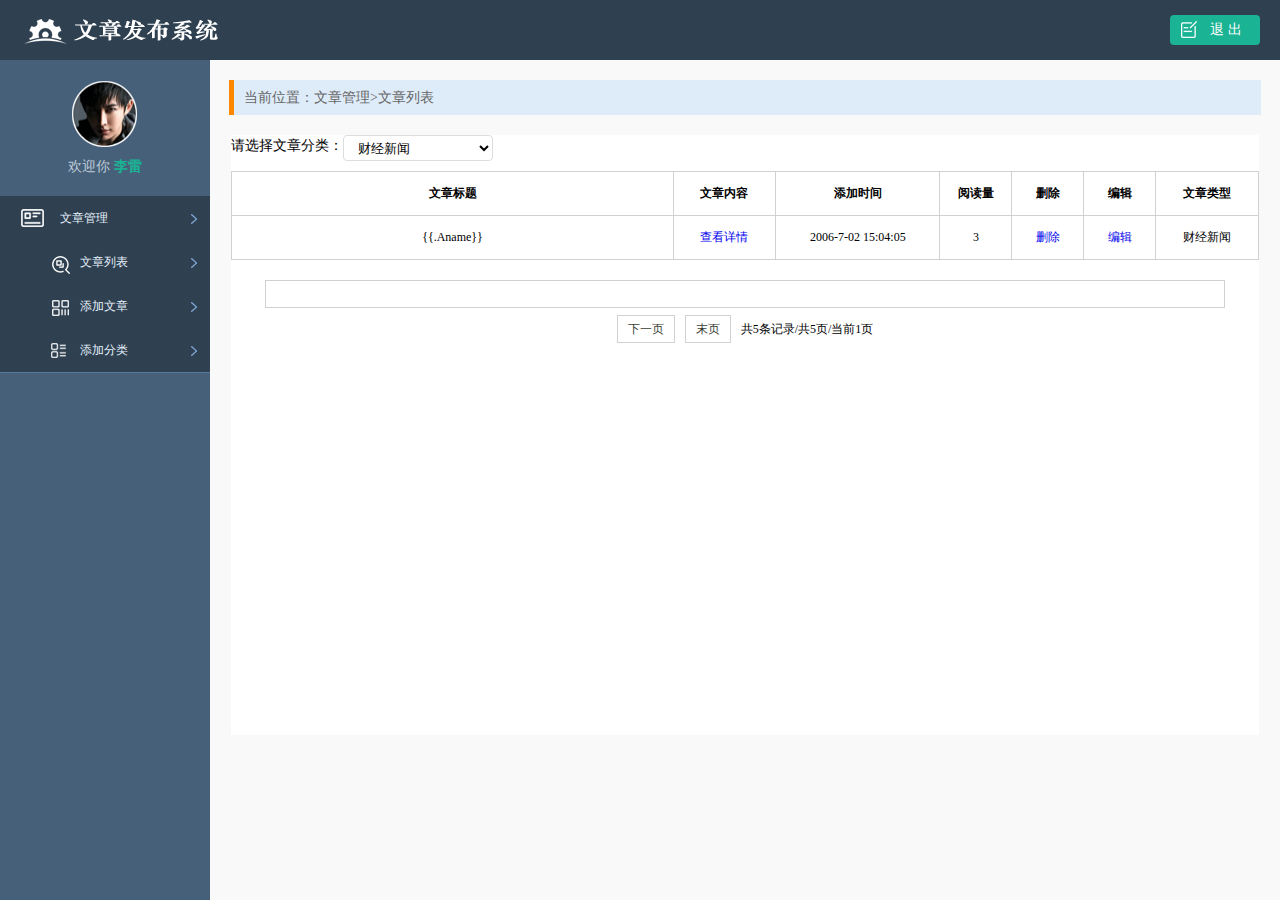
<file: static/index.html>
<!DOCTYPE html>
<html lang="en">
<head>
    <meta charset="UTF-8">
    <title>后台管理页面</title>
    <link rel="stylesheet" type="text/css" href="/static/css/reset.css">
    <link rel="stylesheet" type="text/css" href="/static/css/main.css">
    <script type="text/javascript" src="/static/js/jquery-1.12.4.min.js"></script>

</head>
<body>

    <div class="header">
        <a href="#" class="logo fl"><img src="/static/img/logo.png" alt="logo"></a>
        <a href="#" class="logout fr">退 出</a>
    </div>
    
    <div class="side_bar">
        <div class="user_info">
            <img src="/static/img/person.png" alt="张大山">
            <p>欢迎你 <em>李雷</em></p>
        </div>

        <div class="menu_con">
            <div class="first_menu active"><a href="javascript:;" class="icon02">文章管理</a></div>
            <ul class="sub_menu show">
                <li><a href="#" class="icon031">文章列表</a></li>
                <li><a href="#" class="icon032">添加文章</a></li>
                <li><a href="#" class="icon034">添加分类</a></li>
            </ul>
        </div>
    </div>

    <div class="main_body" id="main_body">
        <div class="breadcrub">
            当前位置：文章管理>文章列表
        </div>
        <div class="pannel">
            <span class="sel_label">请选择文章分类：</span>
            <select name="select" id="select" class="sel_opt">
                        <option selected="true">财经新闻</option>
                <option>体育新闻</option>
                <option>科技新闻</option>
            </select>

            <table class="common_table">
                <tr>
                    <th width="43%">文章标题</th>
                    <th width="10%">文章内容</th>
                    <th width="16%">添加时间</th>
                    <th width="7%">阅读量</th>
                    <th width="7%">删除</th>
                    <th width="7%">编辑</th>
                    <th width="10%">文章类型</th>
                </tr>
                

                <tr>
                    <td>{{.Aname}}</td>
                    <td><a href="#">查看详情</a></td>
                    <td> 2006-7-02 15:04:05</td>
                    <td>3</td>
                    <td><a href="#" class="dels">删除</a></td>
                    <td><a href="#">编辑</a></td>
                    <td>财经新闻</td>
                </tr>
            </table>

            <ul class="pagenation">
                <a href="javascript:;">上一页 </a> </li>
                <li> <a href="javascript:;">下一页</a></li>
        <li><a href="#">末页</a></li>
        <li>共5条记录/共5页/当前1页</li>
            </ul>
        </div>
    </div>
</body>
</html>
</file>
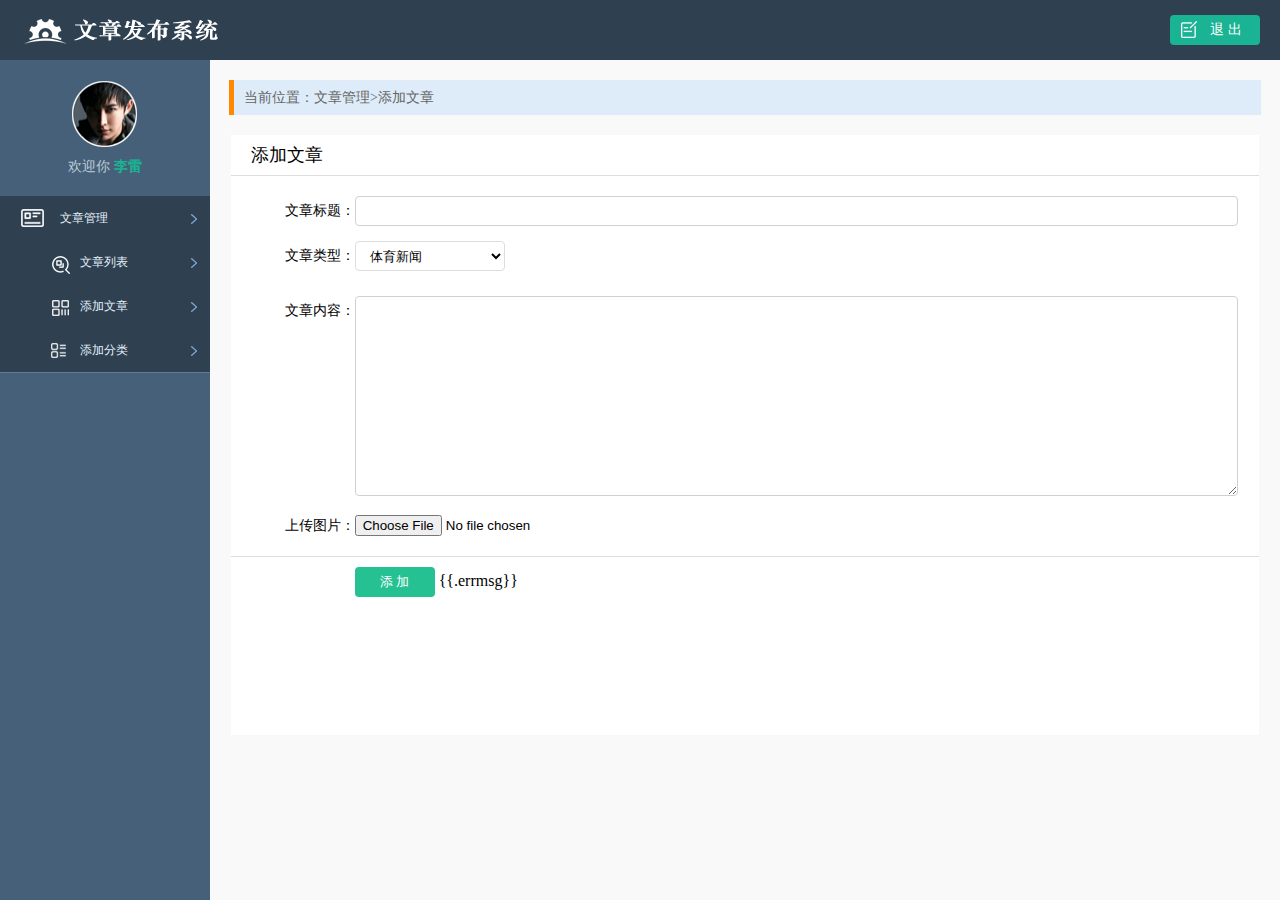
<file: static/add.html>
<!DOCTYPE html>
<html lang="en">
<head>
    <meta charset="UTF-8">
    <title>添加文章内容</title>
    <link rel="stylesheet" type="text/css" href="/static/css/reset.css">
    <link rel="stylesheet" type="text/css" href="/static/css/main.css">
</head>
<body>
   <div class="header">
        <a href="#" class="logo fl"><img src="/static/img/logo.png" alt="logo"></a>
        <a href="#" class="logout fr">退 出</a>
    </div>
    
    <div class="side_bar">
        <div class="user_info">
            <img src="/static/img/person.png" alt="张大山">
            <p>欢迎你 <em>李雷</em></p>
        </div>

        <div class="menu_con">
            <div class="first_menu active"><a href="javascript:;" class="icon02">文章管理</a></div>
            <ul class="sub_menu show">
                <li><a href="#" class="icon031">文章列表</a></li>
                <li><a href="#" class="icon032">添加文章</a></li>
                <li><a href="#" class="icon034">添加分类</a></li>
            </ul>
        </div>
    </div>

    <div class="main_body" id="main_body">
        <div class="breadcrub">
            当前位置：文章管理>添加文章
        </div>
        <div class="pannel">
            <form>
            <h3 class="review_title">添加文章</h3>
            <div class="form_group">
                <label>文章标题：</label>
                <input type="text" class="input_txt2" name="articleName" >
            </div>
            <div class="form_group">
                <label>文章类型：</label>
                <select class="sel_opt" name="select">
                    <option>体育新闻</option>
                    <option>财经新闻</option>
                    <option>科技新闻</option>
                </select>
            </div>
            <div class="form_group">
                <label>文章内容：</label>
                <textarea class="input_multxt" name="content"></textarea>
            </div>
            <div class="form_group">
                <label>上传图片：</label>
                <input type="file" class="input_file"  name="uploadname">
            </div>
            <div class="form_group indent_group line_top">
                <input type="submit" value="添 加" class="confirm">
                <span>{{.errmsg}}</span>
            </div>
        </form>            
        </div>    
</div>

</body>
</html>
</file>
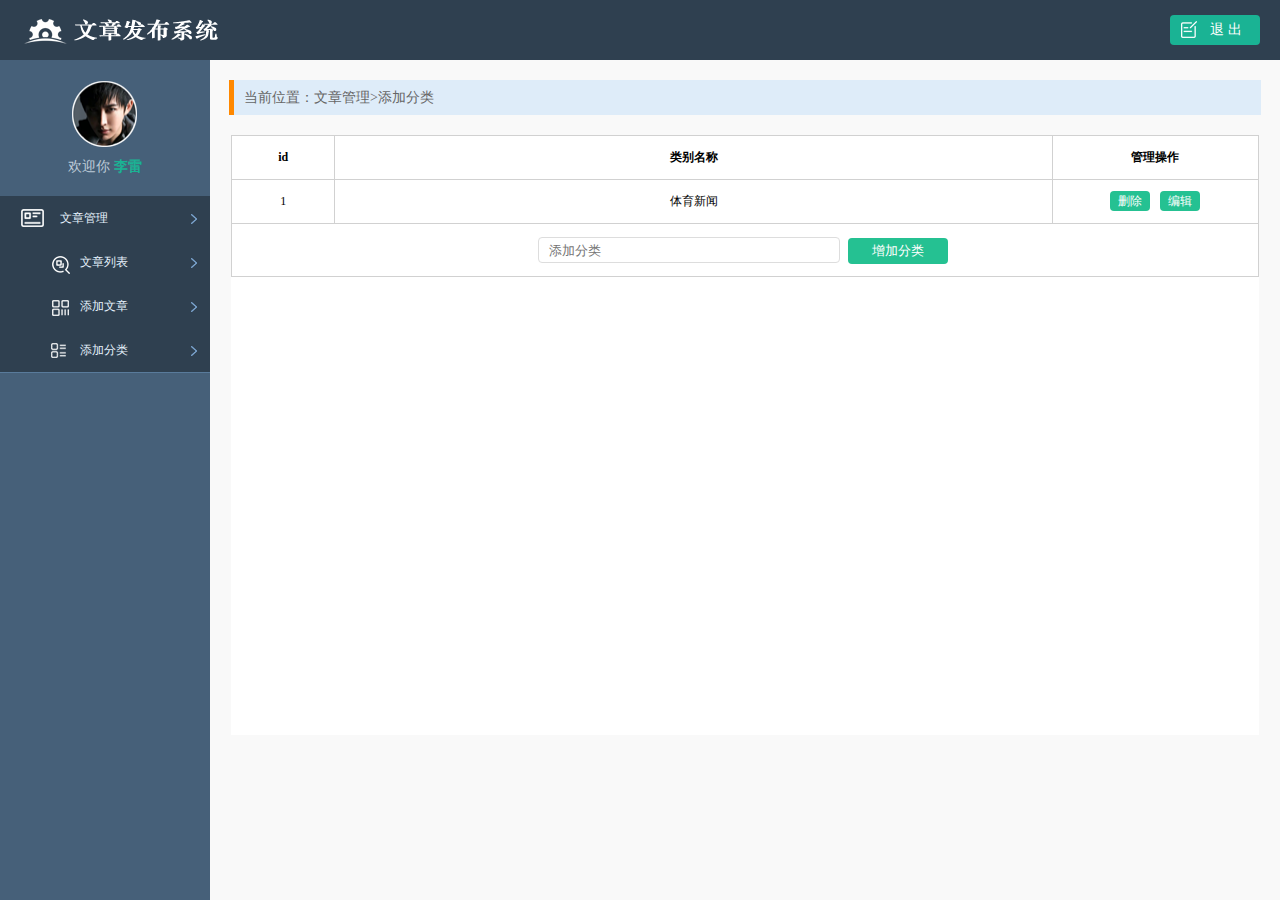
<file: static/addType.html>
<!DOCTYPE html>
<html lang="en">
<head>
    <meta charset="UTF-8">
    <title>编辑文章类型</title>
    <link rel="stylesheet" type="text/css" href="/static/css/reset.css">
    <link rel="stylesheet" type="text/css" href="/static/css/main.css">
</head>
<body>

    <div class="header">
        <a href="#" class="logo fl"><img src="/static/img/logo.png" alt="logo"></a>
        <a href="#" class="logout fr">退 出</a>
    </div>
    
    <div class="side_bar">
        <div class="user_info">
            <img src="/static/img/person.png" alt="张大山">
            <p>欢迎你 <em>李雷</em></p>
        </div>

        <div class="menu_con">
            <div class="first_menu active"><a href="javascript:;" class="icon02">文章管理</a></div>
            <ul class="sub_menu show">
                <li><a href="#" class="icon031">文章列表</a></li>
                <li><a href="#" class="icon032">添加文章</a></li>
                <li><a href="#" class="icon034">添加分类</a></li>
            </ul>
        </div>
    </div>

        <div class="main_body" id="main_body">
        <div class="breadcrub">
            当前位置：文章管理>添加分类
        </div>
        <div class="pannel">
            <table class="common_table">
                <tr>
                    <th width="10%">id</th>
                    <th width="70%">类别名称</th>
                    <th width="20%">管理操作</th>
                </tr>

                <tr>
                    <td>1</td>
                    <td>体育新闻</td>
                    <td><a href="javascript:;" class="edit">删除</a><a href="javascript:;" class="edit">编辑</a></td>
                </tr>


                <tr>
                    <td colspan="3">
                    <form >
                        <input type="text" class="type_txt" placeholder="添加分类" name="typeName">
                        <input type="submit" class="addtype" value="增加分类">
                    </form>
                    </td>
                </tr>
            </table>        
        </div>
    </div>



</body>
</html>
</file>
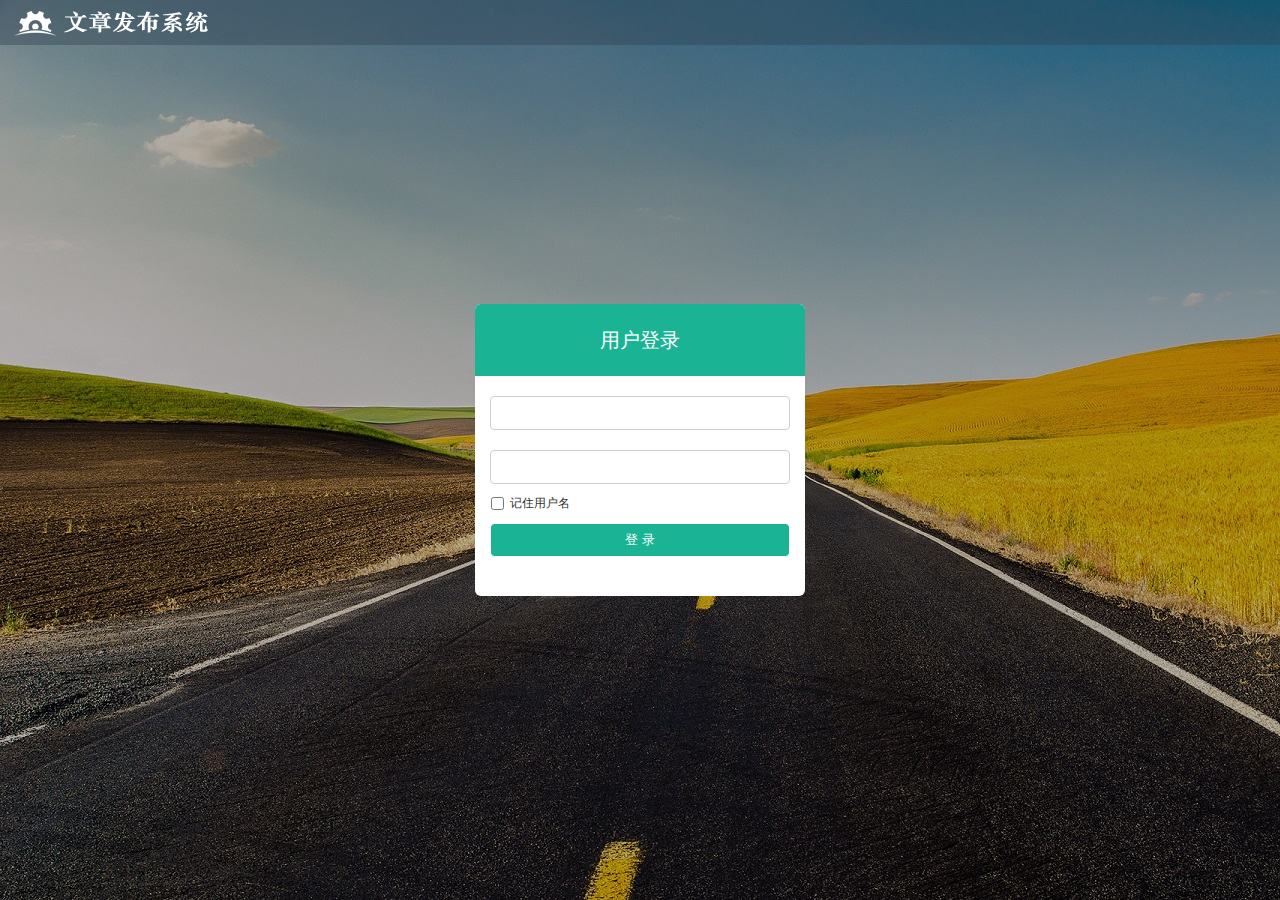
<file: static/login.html>
<!DOCTYPE html>
<html lang="en">
<head>
    <meta charset="UTF-8">
    <title>登录</title>
        <link rel="stylesheet" type="text/css" href="/static/css/reset.css">
        <link rel="stylesheet" type="text/css" href="/static/css/main.css">
</head>
<body>
    <div class="login_logo">
        <img src="/static/img/logo.png" alt="">
    </div>  
    <form  class="login_form"  name = "login"  method = "post" action="/">
        <h1 class="login_title">用户登录</h1>
        <input type="text"  class="input_txt" name = "userName">
        <input type="password" name = "password"  class="input_txt">
        <div class="remember"><input type="checkbox" name="remember" ><label>记住用户名</label></div>
        <input type="submit" value="登 录" class="input_sub">
    </form>
    <div class="login_bg"></div>
</body>
</html>
</file>
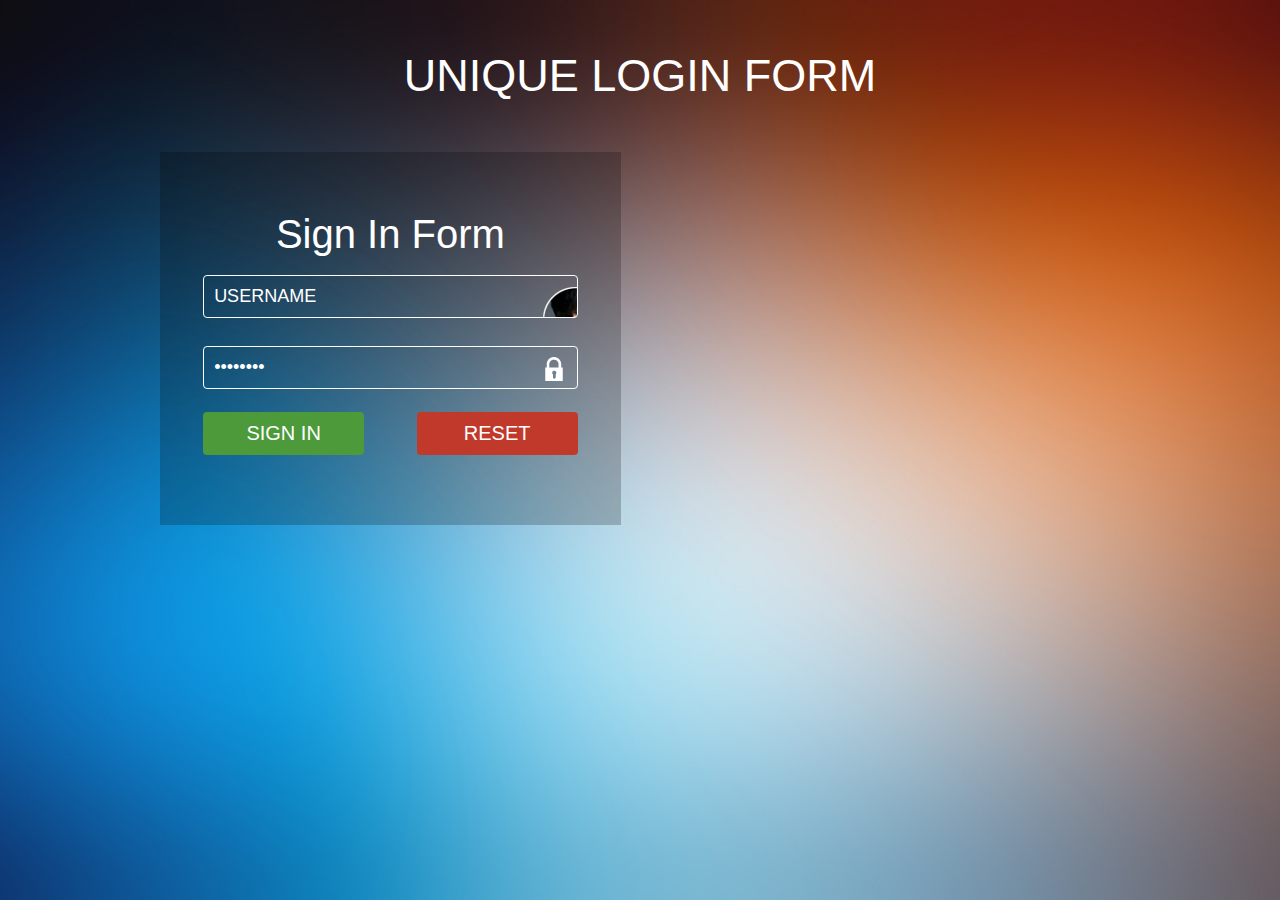
<file: static/new_index.html>
<!doctype html>
<html>
<head>
<title>Home</title>
<meta name="viewport" content="width=device-width, initial-scale=1">
<meta http-equiv="Content-Type" content="text/html; charset=utf-8">
<meta name="keywords" content="">
<script type="application/x-javascript"> addEventListener("load", function() { setTimeout(hideURLbar, 0); }, false); function hideURLbar(){ window.scrollTo(0,1); } </script>
<!-- font files  -->
<link href='' rel='stylesheet' type='text/css'>
<link href='' rel='stylesheet' type='text/css'>
<!-- /font files  -->
<!-- css files -->
<link href="css/style.css" rel='stylesheet' type='text/css' media="all">
<!-- /css files -->
</head>
<body>
<h1>Unique Login Form</h1>
<div class="log">
	<div class="content1">
		<h2>Sign In Form</h2>
		<form>
			<input type="text" name="userid" value="USERNAME" onfocus="this.value = '';" onblur="if (this.value == '') {this.value = 'USERNAME';}">
			<input type="password" name="psw" value="PASSWORD" onfocus="this.value = '';" onblur="if (this.value == '') {this.value = 'PASSWORD';}">
			<div class="button-row">
				<input type="submit" class="sign-in" value="Sign In">
				<input type="reset" class="reset" value="Reset">
				<div class="clear"></div>
			</div>
		</form>
	</div>
	<!-- <div class="content2">
		<h2>Sign Up Form</h2>
		<form>
			<input type="text" name="userid" value="USERNAME" onfocus="this.value = '';" onblur="if (this.value == '') {this.value = 'NAME AND SURNAME';}">
			<input type="tel" name="usrtel" value="PHONE" onfocus="this.value = '';" onblur="if (this.value == '') {this.value = 'PHONE';}">
			<input type="email" name="email" value="EMAIL ADDRESS" onfocus="this.value = '';" onblur="if (this.value == '') {this.value = 'EMAIL ADDRESS';}"> 
			<input type="password" name="psw" value="PASSWORD" onfocus="this.value = '';" onblur="if (this.value == '') {this.value = 'PASSWORD';}">
			<input type="submit" class="register" value="Register">
		</form>
	</div>
	<div class="clear"></div> -->
</div>
<div class="footer">
	
</div>

</body>
</html>
</file>
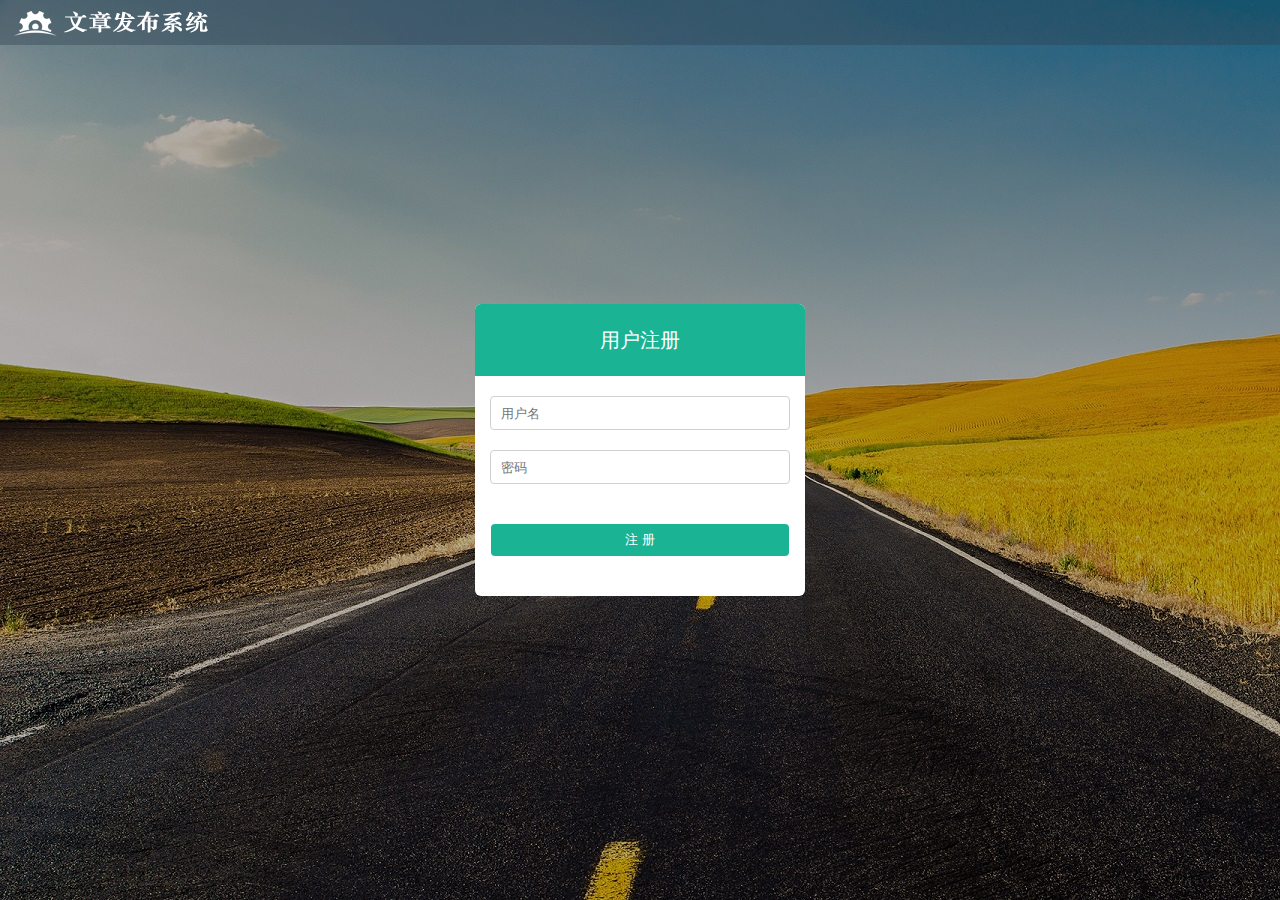
<file: static/register.html>
<!DOCTYPE html>
<html lang="en">
<head>
    <meta charset="UTF-8">
    <title>注册</title>
    <link rel="stylesheet" type="text/css" href="/static/css/reset.css">
    <link rel="stylesheet" type="text/css" href="/static/css/main.css">
</head>
<body>
<div class="login_logo">
        <img src="/static/img/logo.png" alt="">
    </div>  
    <form  class="login_form" name = "login" method = "post"  action="/register">     
        <h1 class="login_title">用户注册</h1>
        <input type="text" placeholder="用户名" class="input_txt" name="userName">
        <input type="password" placeholder="密码" class="input_txt" name = "password">
        <input type="submit" value="注 册" class="input_sub">
    </form>
    <div class="login_bg"></div>
</body>
</html>
</file>
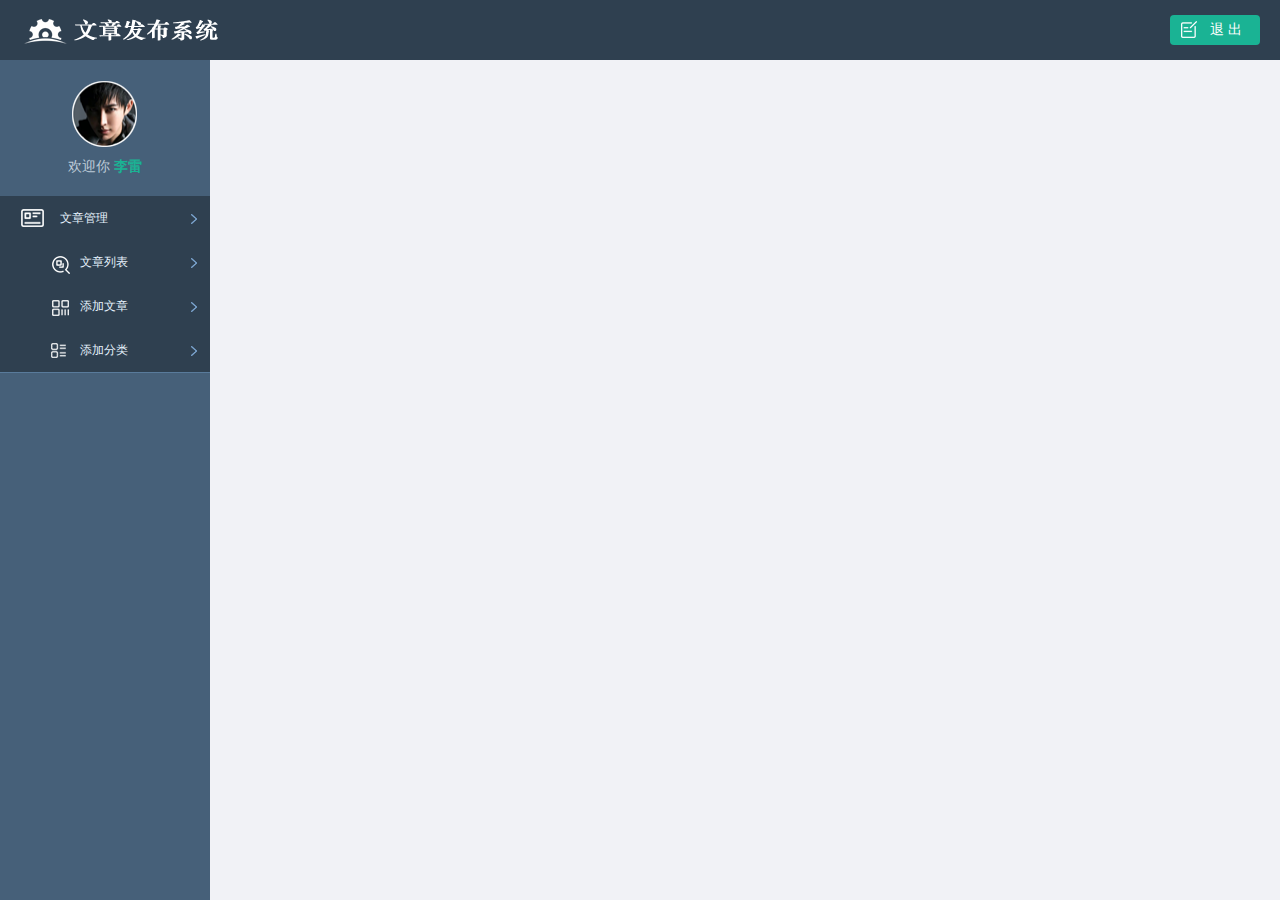
<file: views/layout.html>
<!DOCTYPE html>
<html lang="en">
<head>
    <meta charset="UTF-8">
    <title>添加文章内容</title>
    <link rel="stylesheet" type="text/css" href="/static/css/reset.css">
    <link rel="stylesheet" type="text/css" href="/static/css/main.css">
</head>
<body>
   <div class="header">
        <a href="#" class="logo fl"><img src="/static/img/logo.png" alt="logo"></a>
        <a href="/logout" class="logout fr">退 出</a>
    </div>
    
    <div class="side_bar">
        <div class="user_info">
            <img src="/static/img/person.png" alt="张大山">
            <p>欢迎你 <em>李雷</em></p>
        </div>

        <div class="menu_con">
            <div class="first_menu active"><a href="javascript:;" class="icon02">文章管理</a></div>
            <ul class="sub_menu show">
                <li><a href="/index" class="icon031">文章列表</a></li>
                <li><a href="/addArticle" class="icon032">添加文章</a></li>
                <li><a href="/addType" class="icon034">添加分类</a></li>
            </ul>
        </div>
    </div>

    {{.LayoutContent}}  
</div>

</body>
</html>
</file>
<file: static/css/main.css>
body{
	background:#f1f2f6;
	font-family:'Microsoft YaHei';
}

.login_logo{
	background:rgba(47,64,80,0.4);
	height:45px;
}

.login_logo img{
	margin:5px 0 0 10px;
}

.header{
	width:100%;
	height:60px;
	overflow:hidden;
	background:#2f4050;
	position:fixed;
	left:0px;
	top:0px;
}

.header .logo{
	width:194px;
	height:33px;
	margin:13px 0 0 20px;
}

.header .logout{
	width:90px;
	height:30px;
	background:url(../img/icons.png) 10px -344px no-repeat #1ab394;
	margin:15px 20px 0 0;
	border-radius:4px;
	text-indent:40px;
	line-height:30px;
	font-size:14px;
	color:#fff;
}

.header .logout:hover{
	width:88px;
	height:28px;
	border:1px solid #1ab394;
	background:url(../img/icons.png) 10px -344px no-repeat #2f4050;
	opacity:0.5;
}

.side_bar{
	position:fixed;
	width:210px;
	background:#466079;
	left:0px;
	top:60px;
	bottom:0px;
}

.user_info{
	width:210px;
	overflow:hidden;
}

.user_info img{
	display:block;
	margin:20px auto 0;
	width:68px;
	height:68px;
	border-radius:34px;
}

.user_info p{
	text-align:center;
	font-size:14px;
	color:#bdcbd8;
	margin:10px auto;
}

.user_info em{
	font-weight:bold;
	color:#1ab394;
}

.menu_con{
	width:210px;
	margin-top:10px;
	overflow:hidden;
}

.first_menu{
	height:44px;
	border-bottom:1px solid #597b9b;
	background:url(../img/icons.png) 190px -283px no-repeat;
}

.menu_con .active{
	background:url(../img/icons.png) 190px -283px no-repeat #2f4050;
	border-bottom:0px;
}

.menu_con a{
	display:block;
	height:44px;
	line-height:44px;
	color:#e5f1fc;
	font-size:12px;
	text-indent:60px;
}

.icon01{
	background:url(../img/icons.png) 20px 12px no-repeat;
}

.icon02{
	background:url(../img/icons.png) 20px -38px no-repeat;
}

.icon021{
	background:url(../img/icons.png) 50px -87px no-repeat;
}

.icon022{
	background:url(../img/icons.png) 50px -139px no-repeat;
}


.icon03{
	background:url(../img/icons.png) 20px -89px no-repeat;
}

.icon031{
	background:url(../img/icons.png) 50px -185px no-repeat;
}

.icon032{
	background:url(../img/icons.png) 50px -235px no-repeat;
}

.icon033{
	background:url(../img/icons.png) 50px -336px no-repeat;
}

.icon034{
	background:url(../img/icons.png) 50px -390px no-repeat;
}

.sub_menu{
	display:none;
	border-bottom:1px solid #597b9b;
}

.sub_menu li{
	background:url(../img/icons.png) 190px -283px no-repeat #2f4050;
}

.sub_menu a{
	text-indent:80px;
}

.show{
	display:block;
}

.main_body{
	position:fixed;
	background:#f9f9f9;
	left:210px;
	top:60px;
	right:0px;
	bottom:0px;
}

.breadcrub{
	width:96%;
	height:35px;
	line-height:35px;
	background-color:#deecf9;
	margin:20px auto 0;
	font-size:14px;
	border-left:5px solid #f80;
	text-indent:10px;
	color:#666;
}

.pannel{
	width:96%;
	height:600px;
	overflow:hidden;
	margin:20px auto 0;
	background-color:#fff;
}

.spannels{
	overflow:hidden;
	margin:20px auto 0;
}

.spannel{
	width:31%;
	float:left;
	margin-left:2%;
	height:100px;
	overflow:hidden;
	text-align:center;
	position:relative;
}

.spannel2{
	width:30%;
	float:left;
	margin-left:2%;
	height:100px;
	overflow:hidden;
	text-align:center;
	position:relative;
}

.spannel em,.spannel2 em{
	font-size:50px;
	line-height:50px;
	display:inline-block;
	margin:10px 0 0 20px;
	font-family:'Arial';
	color:rgba(255,255,255,0.8);
}

.spannel span,.spannel2 span{
	font-size:14px;
	display:inline-block;
	color:rgba(255,255,255,0.8);
	margin-left:10px;
}

.spannel b,.spannel2 b{
	position:absolute;
	left:0;
	bottom:0;
	width:100%;
	line-height:24px;
	background:rgba(0,0,0,0.1);
	color:#fff;
	font-size:14px;
	font-weight:normal;
}



.scolor01{
	background-color:#ff9565;
}

.scolor02{
	background-color:#9ed367;
}

.scolor03{
	background-color:#23b7e5;
}

.chart_show{
	width:100%;
	height:400px;
}

.login_bg{
	position:fixed;
	left:0;
	top:0;
	width:100%;
	height:100%;
	z-index:-9999;
	background:url(../img/login-bg.jpg) no-repeat;
}

.login_form{
  width:330px;
  height:292px;
  background:#fff;
  position:fixed;
  left:50%;
  top:50%;
  margin-top:-146px;
  margin-left:-165px;
  overflow:hidden;
  border-radius:6px;
}

.login_form .error_tip{
	position:absolute;
	font-size:12px;
	color:#f00;
	bottom:84px;
	left:18px;
	display:none;
}

.login_form .remember{
	position:absolute;
	font-size:12px;
	color:#333;
	bottom:84px;
	left:16px;
}

.login_form .remember input{
	float:left;
	margin-top:2px;
}

.login_form .remember label{
	float:left;
	margin-left:6px;
}



.login_title{
  line-height:72px;
  text-align:center;
  background:#1ab394;
  color:#fff;
  font-size:20px;
}

.input_txt{
  display:block;
  margin:20px auto 0;
  width:298px;
  height:32px;
  border:1px solid #d0d0d0;
  border-radius:4px;
  outline:none;
  text-indent:10px; 
}

.forget_pass{
  display:block;
  width:298px;
  margin:10px auto 0;
  text-align:right;
  font-size:14px;
  color:#5195d0;
}

.input_sub{
  display:block;
  margin:40px auto 0;
  width:298px;
  height:32px;
  border:0px;
  border-radius:4px;
  background:#1ab394;
  color:#fff;
  cursor:pointer;
}

.input_sub:hover{
  opacity:0.8;
}


.common_table{
	width:100%;
	border-collapse:collapse;
	border:1px solid #d1d1d1;
}

.common_table th,.common_table td{
	border:1px solid #d1d1d1;
	text-align:center;
	padding:13px 0px;
	font-size:12px;
}

.pagenation{      
    padding:0px;
    list-style:none;
    width:960px;
    height:40px;
    margin:20px auto 0;
    text-align:center;
    font-size:0px;
}

.pagenation li{
    display:inline-block;
    height:26px;            
    font-size:12px;
    margin:7px 5px 0px;          
}

.pagenation  a{
    line-height:26px;
    text-decoration:none;
    color:#393c35;
    display:block;
    padding:0px 10px;
    border:1px solid #d1d1d1;
}

.pagenation a:hover{
    background:#f80;
    color:#fff;
}

.review,.edit,.addtype{
	display:inline-block;
	width:40px;
	line-height:20px;
	margin:-5px 5px;
	border-radius:4px;
	color:#fff;
	background:#25c192;
}

.addtype{
	width:100px;
	line-height:26px;
	border:0px;
}

.edit{
	background:#25c192;
}

.common_table .tleft{
	text-align:left;
	text-indent:10px;
}

.review_title{
	font-size:18px;
	line-height:40px;
	text-indent:20px;
	border-bottom:1px solid #ddd;
	margin-bottom:20px;
}

.form_group{
	overflow:hidden;
	margin-bottom:15px;
}

.form_group label{
	float:left;
	width:12%;
	line-height:30px;
	text-align:right;
	font-size:14px;
}

.form_group .input_txt2{
	width:86%;
	height:30px;
	float:left;
	text-indent:10px;
	outline:none;
	border-radius:4px;	
	border:1px solid #d0d0d0;
	box-sizing:border-box;
}

.form_group .input_area,.form_group .input_multxt{
	width:86%;
	height:300px;
	float:left;
	padding:10px;
	outline:none;
	font-family:'Microsoft YaHei';
	font-size:14px;
	border-radius:4px;
	border:1px solid #d0d0d0;
	box-sizing:border-box;
}

.form_group .input_multxt{
	height:200px;
}

.rich_wrap{
	width:86%;
}

.form_group .sel_opt{
	width:150px;
	height:30px;
	float:left;
	border:1px solid #ddd;
	border-radius:4px;
	outline:none;
	text-indent:10px;
}

.sel_opt{
	width:150px;
	height:26px;
	border:1px solid #ddd;
	background:#fff;
	border-radius:4px;
	outline:none;
	text-indent:10px;
	margin-bottom:10px
}

.sel_label{
	float: left;
	font-size: 14px;
	margin-top: 2px;
}

.type_txt{
	width:300px;
	height:24px;
	border:1px solid #ddd;
	border-radius:4px;
	outline:none;
	text-indent:10px;
}

.form_group .index_pic{
	width:100px;
	height:100px;
	float:left;
	margin:0px;
}

.form_group .detail{
	width:86%;
	float:left;
	font-size:14px;
	line-height:30px;
}

.form_group .detail b{
	font-size:16px;
}

.group_hide{
	display:none;
}

.indent_group{
	text-indent:12%;
	margin-top:15px;
}

.confirm{
	width:80px;
	height:30px;
	border-radius:4px;
	color:#fff;
	background:#25c192;
	border:0px;
	outline:none;
}

.cancel{
	width:80px;
	height:30px;
	border-radius:4px;
	color:#fff;
	background:#25c192;
	border:0px;
	outline:none;
}

.line_top{
	border-top:1px solid #ddd;
	padding:10px 0px;
}

.input_file{
	margin-top:4px;
}


.pop{
	width:500px;
	height:270px;
	border:1px solid #ddd;
	background:#fff;
	position:fixed;
	left:50%;
	top:50%;
	margin-top:-151px;
	margin-left:-251px;
	z-index:9999;
}

.pop h3{
	background:#25c192;
	line-height:40px;
	margin:2px;
	color:#fff;
	text-indent:10px;
}

.form_group .input_label{
	width:80px;
    line-height:32px;
    margin-left:60px;
}

.form_group .error_tip{
	position:absolute;
	left:141px;
	top:132px;
	color:#f00;
	font-size:12px;
	display:none;
}

.input_txt3{
  width:298px;
  height:32px;
  border:1px solid #d0d0d0;
  border-radius:4px;
  outline:none;
  text-indent:10px; 
}

.mt50{
	margin-top:50px;
}

.pop .line_top{
	text-align:center;
	margin-top:80px;
	padding-top:15px;
}

.mask{
	position:fixed;
	width:100%;
	height:100%;
	background:#000;
	left:0px;
	top:0px;
	opacity:0.3
}

.pop_con{
	display:none;
}

.category_name{
	font-size:14px;
	line-height:30px;
}

.ui-pagination-container{
	text-align:center;
	margin-top:5px;
}
</file>
<file: static/css/style.css>
/*--- reset code ---*/
html,body,div,span,applet,object,iframe,h1,h2,h3,h4,h5,h6,p,blockquote,pre,a,abbr,acronym,address,big,cite,code,del,dfn,em,img,ins,kbd,q,s,samp,small,strike,strong,sub,sup,tt,var,b,u,i,dl,dt,dd,ol,nav ul,nav li,fieldset,form,label,legend,table,caption,tbody,tfoot,thead,tr,th,td,article,aside,canvas,details,embed,figure,figcaption,footer,header,hgroup,menu,nav,output,ruby,section,summary,time,mark,audio,video {
	margin:0;
	padding:0;
	border:0;
	font-size:100%;
	font:inherit;
	vertical-align:baseline;
}
article, aside, details, figcaption, figure,footer, header, hgroup, menu, nav, section {
	display: block;
}
ol,ul {
	list-style:none;
	margin:0px;
	padding:0px;
}
blockquote,q {
	quotes:none;
}
blockquote:before,blockquote:after,q:before,q:after {
	content:'';
	content:none;
}
table {
	border-collapse:collapse;
	border-spacing:0;
}

/* start editing from here */
a {
	text-decoration:none;
}
.txt-rt {
	text-align:right;
}/* text align right */
.txt-lt {
	text-align:left;
}/* text align left */
.txt-center {
	text-align:center;
/*-- W3Layouts --*/	
}/* text align center */
.float-rt {
	float:right;
}/* float right */
.float-lt {
	float:left;
}/* float left */
.clear {
	clear:both;
}/* clear float */
.pos-relative {
	position:relative;
}/* Position Relative */
.pos-absolute {
	position:absolute;
}/* Position Absolute */
.vertical-base {	
	vertical-align:baseline;
}/* vertical align baseline */
.vertical-top {	
	vertical-align:top;
}/* vertical align top */
nav.vertical ul li {	
	display:block;
}/* vertical menu */
nav.horizontal ul li {	
	display: inline-block;
}/* horizontal menu */
img {
	max-width:100%;
}

/*--- end reset code ---*/

body {
	margin:0;
	padding:0;
	background:url(../img/banner.jpg) no-repeat;
	background-attachment:fixed;
	background-position:center;
	background-size:cover;
	-webkit-background-size:cover;
	-moz-background-size:cover;
	-o-background-size:cover;
	font-family: 'Muli', sans-serif;
}
.clear {
	clear:both;
}
/*-- AgileITS --*/
h1 {
	text-align:center;
	font-size:45px;
	color:#fff;
	padding:50px 0;
	text-transform:uppercase;
	font-weight: 300;
	font-family: 'Nunito', sans-serif;
}
.log .content1 h2 {
	font-size:40px;
	padding: 30px 0 0;
	color:#fff;
	font-weight: 300;
	font-family: 'Nunito', sans-serif;
	text-align:center;
}
.log .content2 h2 {
	font-size:40px;
	padding: 30px 0 0;
	color:#fff;
	font-weight: 300;
	font-family: 'Nunito', sans-serif;
	text-align:center;
}
.log {
	width:75%;
	margin:0 auto;
}
.content1 {
	width: 48%;
    text-align: center;
    background-color: rgba(0, 0, 0, 0.21);
    padding: 30px 0;
    float: left;
    border-radius: 0px;
}
.content1 input[type="text"] {
	padding:10px 40px 10px 10px;
	width:70%;
	border:1px solid #fff;
	color:#fff;
	text-align:left;
	outline:none;
	font-size:18px;
	background:url(../img/person.png) no-repeat 440px 10px;
	margin-top:4%;
	font-weight: 300;
	font-family: 'Muli', sans-serif;
	/*-- W3Layouts --*/
	border-radius: 4px;
}
.content1 input[type="password"] {
	padding:10px 40px 10px 10px;
	width:70%;
	border:1px solid #fff;
	color:#fff;
	text-align:left;
	outline:none;
	font-size:18px;
	background:url(../img/lock.png) no-repeat 440px 10px;
	margin-top:6%;
	font-weight: 300;
	font-family: 'Muli', sans-serif;
	border-radius: 4px;
}
.button-row {
	width:100%;
	margin-top:5%;
	padding-bottom:40px;
}
.sign-in {
	padding:10px;
	background-color:#4C9A39;
	width:35%;
	border:none;
	cursor:pointer;
	color:#fff;
	font-weight: 300;
	font-family: 'Nunito', sans-serif;
	font-size:20px;
	margin-left:62px;
	float:left;
	text-transform:uppercase;
	border-radius:4px;
	transition: all 0.5s ease-in-out;
	-webkit-transition: all 0.5s ease-in-out;
	-moz-transition: all 0.5s ease-in-out;
	-o-transition: all 0.5s ease-in-out;
}
.sign-in:hover {
	background-color:#376D29;
	color:#fff;
}
.reset {
	padding:10px;
	background-color:#c0392b;
	width:35%;
	border:none;
	/*-- AgileITS --*/
	cursor:pointer;
	color:#fff;
	font-size:20px;
	float:right;
	margin-right:62px;
	font-weight: 300;
	font-family: 'Nunito', sans-serif;
	text-transform:uppercase;
	border-radius:4px;
	transition: all 0.5s ease-in-out;
	-webkit-transition: all 0.5s ease-in-out;
	-moz-transition: all 0.5s ease-in-out;
	-o-transition: all 0.5s ease-in-out;
}
.reset:hover {
	background-color:#791F16;
	color:#fff;	
}
.content2 {
	width:48%;
    text-align: center;
    background-color: rgba(0, 0, 0, 0.21);
    float:right;
	padding: 30px 0 70px;
    border-radius: 0px;
}
.content2 input[type="text"] {
	padding:10px 40px 10px 10px;
	width:70%;
	border:1px solid white;
	color:#fff; 
	text-align:left;
	outline:none;
	font-size:18px;
	background:url(../img/person.png) no-repeat 440px 10px;
	margin-top:5%;
	font-weight: 300;
	font-family: 'Muli', sans-serif;
	border-radius: 4px;
}
.content2 input[type="tel"] {
	padding:10px 40px 10px 10px;
	width:70%;
	border:1px solid white;
	color:#fff; 
	text-align:left;
	outline:none;
	font-size:18px;
	background:url(../img/phone.png) no-repeat 440px 10px;
	margin-top:4%;
	font-weight: 300;
	font-family: 'Muli', sans-serif;
	border-radius: 4px;
}
.content2 input[type="email"] {
	padding:10px 40px 10px 10px;
	width:70%;
	border:1px solid white;
	color:#fff; 
	text-align:left;
	outline:none;
	font-size:18px;
	background:url(../img/mail.png) no-repeat 440px 10px;
	margin-top:4%;
	font-family: 'Muli', sans-serif;
	border-radius: 4px;
}
.content2 input[type="password"] {
	padding:10px 40px 10px 10px;
	width:70%;
	border:1px solid white;
	color:#fff;
	text-align:left;
	outline:none;
	font-size:18px;
	background:url(../img/lock.png) no-repeat 440px 10px;
	margin-top:4%;
	font-weight: 300;
	font-family: 'Muli', sans-serif;
	border-radius: 4px;
}
.register {
	padding:10px;
	background-color:#4C9A39;
	width:78%;
	border:none;
	cursor:pointer;
	color:#fff;
	font-weight: 300;
	font-family: 'Nunito', sans-serif;
	font-size:20px;
	margin-top:7%;
	text-transform:uppercase;
	border-radius:4px;
	-webkit-transition: all 0.5s ease-in-out;
	-moz-transition: all 0.5s ease-in-out;
	-o-transition: all 0.5s ease-in-out;
}
.register:hover {
	background-color:#376D29;
	color:white;
}
.footer {
	margin-top:3%;
	padding:50px 0;
	text-align:center;
}
.footer p {
	color:#fff;
	font-size:17px;
	font-family: 'Muli', sans-serif;
	font-weight: 300;
	line-height:25px;
}
.footer a,a:active {
	color:#fff;
	text-decoration:none;
	transition: all 0.5s ease-in-out;
}
.footer a:hover {
	color:#c0392b;
	transition: all 0.5s ease-in-out;
}

/*-- responsive-mediaquries --*/
@media(max-width:1920px){
	.content1 input[type="text"] {
	background: url(../img/person.png) no-repeat 500px 10px;
	}
	.content1 input[type="password"] {
	background:url(../img/lock.png) no-repeat 500px 10px;
	}
	.sign-in {
	margin-left:78px;
	}
	.reset {
	margin-right:78px;
	}
	.content2 input[type="text"] {
		background: url(../img/person.png) no-repeat 500px 10px;
	}
	.content2 input[type="tel"] {
		    background: url(../img/phone.png) no-repeat 500px 10px;
	}
	.content2 input[type="email"] {
		background: url(../img/mail.png) no-repeat 500px 10px;
	}
	.content2 input[type="password"] {
		    background: url(../img/lock.png) no-repeat 500px 10px;
	}
}

@media(max-width:1680px){
	.content1 input[type="text"] {
    background: url(../img/person.png) no-repeat 438px 10px;
	}
	.content1 input[type="password"] {
    background: url(../img/lock.png) no-repeat 438px 10px;
	}
	.content2 input[type="text"] {
    background: url(../img/person.png) no-repeat 438px 10px;
	}
	.content2 input[type="tel"] {
    background: url(../img/phone.png) no-repeat 438px 10px;
	}
	.content2 input[type="email"] {
    background: url(../img/mail.png) no-repeat 438px 10px;
	}
	.content2 input[type="password"] {
    background: url(../img/lock.png) no-repeat 438px 10px;
	}
	.sign-in {
    margin-left: 65px;
	}
	.reset {
	margin-right:65px;
	}
}

@media(max-width:1600px){
	.content1 input[type="text"] { 
    background: url(../img/person.png) no-repeat 418px 10px;
	}
	.content1 input[type="password"] {
    background: url(../img/lock.png) no-repeat 418px 10px;
	}
	.content2 input[type="text"] {
    background: url(../img/person.png) no-repeat 418px 10px;
	}
	.content2 input[type="tel"] {
    background: url(../img/phone.png) no-repeat 418px 10px;
	}
	.content2 input[type="email"] {
    background: url(../img/mail.png) no-repeat 418px 10px;
	}
	.content2 input[type="password"] {
    background: url(../img/lock.png) no-repeat 418px 10px;
	}
	.sign-in {
    margin-left: 61px;
}
	.reset {
	margin-right:61px;
	}
}

@media (max-width: 1440px){
	.content1 input[type="text"] {
    background: url(../img/person.png) no-repeat 380px 10px;
	}
	.content1 input[type="password"] {
    background: url(../img/lock.png) no-repeat 380px 10px;
	}
	.content2 input[type="text"] {
    background: url(../img/person.png) no-repeat 380px 10px;
	}
	.content2 input[type="tel"] {
    background: url(../img/phone.png) no-repeat 380px 10px;
	}
	.content2 input[type="email"] {
    background: url(../img/mail.png) no-repeat 380px 10px;
	}
	.content2 input[type="password"] {
    background: url(../img/lock.png) no-repeat 380px 10px;
	}
	.sign-in {
    margin-left: 52px;
	}
	.reset {
	margin-right:52px;
	}
}

@media (max-width: 1366px){
	.content1 input[type="text"] {
    background: url(../img/person.png) no-repeat 360px 10px;
	}
	.content1 input[type="password"] {
    background: url(../img/lock.png) no-repeat 360px 10px;
	}
	.content2 input[type="text"] {
    background: url(../img/person.png) no-repeat 360px 10px;
	}
	.content2 input[type="tel"] {
    background: url(../img/phone.png) no-repeat 360px 10px;
	}
	.content2 input[type="email"] {
    background: url(../img/mail.png) no-repeat 360px 10px;
	}
	.content2 input[type="password"] {
    background: url(../img/lock.png) no-repeat 360px 10px;
	}
	.sign-in {
    margin-left: 49px;
	}
	.reset {
	margin-right:49px;
}
	.register {
	width:395px;
}
}

@media (max-width: 1280px){
	.content1 input[type="text"] {
    background: url(../img/person.png) no-repeat 338px 10px;
	}
	.content1 input[type="password"] {
    background: url(../img/lock.png) no-repeat 338px 10px;
	}
	.content2 input[type="text"] {
    background: url(../img/person.png) no-repeat 338px 10px;
	}
	.content2 input[type="tel"] {
    background: url(../img/phone.png) no-repeat 338px 10px;
	}
	.content2 input[type="email"] {
    background: url(../img/mail.png) no-repeat 338px 10px;
	}
	.content2 input[type="password"] {
    background: url(../img/lock.png) no-repeat 338px 10px;
	}
	.sign-in {
    margin-left: 43px;
}
	.reset {
	margin-right:43px;
}
	.register {
    width: 373px;
}
}

@media (max-width: 1080px){
	.content1 input[type="text"] {
    background: url(../img/person.png) no-repeat 288px 10px;
	}
	.content1 input[type="password"] {
    background: url(../img/lock.png) no-repeat 288px 10px;
	}
	.sign-in {
    margin-left: 33px;
	}
	.reset {
    margin-right: 33px;
	}
	.content2 input[type="text"] {
    background: url(../img/person.png) no-repeat 288px 10px;
	}
	.content2 input[type="tel"] {
    background: url(../img/phone.png) no-repeat 288px 10px;
	}
	.content2 input[type="email"] {
    background: url(../img/mail.png) no-repeat 288px 10px;
	}
	.content2 input[type="password"] {
    background: url(../img/lock.png) no-repeat 288px 10px;
	}
	h1 {
	font-size:40px;	
	}
	.log .content1 h2 , .log .content2 h2 {
    font-size: 35px;
	}
	.register {
    width: 320px;
}
}

@media (max-width: 1050px){
	.content1 input[type="text"] {
    background: url(../img/person.png) no-repeat 280px 10px;
	}
	.content1 input[type="password"] {
    background: url(../img/lock.png) no-repeat 280px 10px;
	}
	.content2 input[type="text"] {
    background: url(../img/person.png) no-repeat 280px 10px;
	}
	.content2 input[type="tel"] {
    background: url(../img/phone.png) no-repeat 280px 10px;
	}
	.content2 input[type="email"] {
    background: url(../img/mail.png) no-repeat 280px 10px;
	}
	.content2 input[type="password"] {
    background: url(../img/lock.png) no-repeat 280px 10px;
	}
	.register {
    width: 315px;
}
}

@media (max-width: 1024px){
	.content1 input[type="text"] {
    background: url(../img/person.png) no-repeat 370px 10px;
	}
	.content1 input[type="password"] {
    background: url(../img/lock.png) no-repeat 370px 10px;
	}
	.sign-in {
    margin-left:30px;
	}
	.reset {
    margin-right:30px;
	}
	.content2 input[type="text"] {
    background: url(../img/person.png) no-repeat 370px 10px;
	}
	.content2 input[type="tel"] {
    background: url(../img/phone.png) no-repeat 370px 10px;
	}
	.content2 input[type="email"] {
    background: url(../img/mail.png) no-repeat 370px 10px;
	}
	.content2 input[type="password"] {
    background: url(../img/lock.png) no-repeat 370px 10px;
	}
	.button-row {
	padding:25px 0;	
	}
	.register {
    width: 304px;
	}
	.log .content1 h2, .log .content2 h2 {
    font-size: 30px;
    padding: 15px 0;
}
}
	
@media (max-width: 991px){
	.content1 input[type="text"] {
    background: url(../img/person.png) no-repeat 260px 10px;
	}
	.content1 input[type="password"] {
    background: url(../img/lock.png) no-repeat 260px 10px;
	}	
	.content2 input[type="text"] {
    background: url(../img/person.png) no-repeat 260px 10px;
	}
	.content2 input[type="tel"] {
    background: url(../img/phone.png) no-repeat 260px 10px;
	}
	.content2 input[type="email"] {
    background: url(../img/mail.png) no-repeat 260px 10px;
	}
	.content2 input[type="password"] {
    background: url(../img/lock.png) no-repeat 260px 10px;
	}
	.register {
    width: 295px;
}
}
	
@media (max-width: 900px){	
	.content1 input[type="text"] {
    background: url(../img/person.png) no-repeat 240px 10px;
	}
	.content1 input[type="password"] {
    background: url(../img/lock.png) no-repeat 240px 10px;
	}
	.content2 input[type="text"] {
    background: url(../img/person.png) no-repeat 240px 10px;
	}
	.content2 input[type="tel"] {
    background: url(../img/phone.png) no-repeat 240px 10px;
	}
	.content2 input[type="email"] {
    background: url(../img/mail.png) no-repeat 240px 10px;
	}
	.content2 input[type="password"] {
    background: url(../img/lock.png) no-repeat 240px 10px;
	}
	.register {
    width: 274px;
	}
	.button-row {
    padding: 10px 0;
	}
	.sign-in {
    margin-left: 23px;
	}
	.reset {
    margin-right: 23px;
	}
	.content2 {
	padding:30px 0 50px;
	}
}

@media (max-width: 800px){
	.content1 input[type="text"] {
	background: url(../img/person.png) no-repeat 245px 10px;
    font-size: 16px;
    background-size: 7% 50%;
	}
	.content1 input[type="password"] {
    background: url(../img/lock.png) no-repeat 245px 10px;
	font-size: 16px;
	background-size: 7% 50%;
	}
	.content2 input[type="text"] {
    background: url(../img/person.png) no-repeat 245px 10px;
	font-size: 16px;
	background-size: 7% 50%;
	}
	.content2 input[type="tel"] {
    background: url(../img/phone.png) no-repeat 245px 10px;
	font-size: 16px;
	background-size: 7% 50%;
	}
	.content2 input[type="email"] {
    background: url(../img/mail.png) no-repeat 245px 10px;
	font-size: 16px;
	background-size: 7% 50%;
	}
	.content2 input[type="password"] {
    background: url(../img/lock.png) no-repeat 245px 10px;
	font-size: 16px;
	background-size: 7% 50%;
	}
	.log {
    width: 85%;
	}
	h1 {
    font-size: 35px;
	}
	.log .content1 h2, .log .content2 h2 {
    font-size: 27px;
	}
}

@media (max-width: 768px){
	.content1 input[type="text"] {
    background: url(../img/person.png) no-repeat 240px 10px;
	background-size: 7% 50%;
	}
	.content1 input[type="password"] {
    background: url(../img/lock.png) no-repeat 240px 10px;
	background-size: 7% 50%;
	}
	.sign-in {
    margin-left:22px;
	font-size: 16px;
	}
	.reset {
    margin-right:22px;
	font-size: 16px;
	}
	.content2 input[type="text"] {
    background: url(../img/person.png) no-repeat 240px 10px;
	background-size: 7% 50%;
	}
	.content2 input[type="tel"] {
    background: url(../img/phone.png) no-repeat 240px 10px;
	background-size: 7% 50%;
	}
	.content2 input[type="email"] {
    background: url(../img/mail.png) no-repeat 240px 10px;
	background-size: 7% 50%;
	}
	.content2 input[type="password"] {
    background: url(../img/lock.png) no-repeat 240px 10px;
	background-size: 7% 50%;
	}
	.register {
    width: 270px;
	font-size: 16px;
	}
	.footer p {
	font-size:16px;	
	}
	.log {
	margin:0 auto 50px;	
	}
}

@media (max-width: 736px){
	.content1 input[type="text"] {
    background: url(../img/person.png) no-repeat 332px 10px;
	background-size: 7% 50%;
	}
	.content1 input[type="password"] {
    background: url(../img/lock.png) no-repeat 332px 10px;
	background-size: 7% 50%;
	}
	.content2 input[type="text"] {
    background: url(../img/person.png) no-repeat 332px 10px;
	background-size: 7% 50%;
	}
	.content2 input[type="tel"] {
    background: url(../img/phone.png) no-repeat 332px 10px;
	background-size: 7% 50%;
	}
	.content2 input[type="email"] {
    background: url(../img/mail.png) no-repeat 332px 10px;
	background-size: 7% 50%;
	}
	.content2 input[type="password"] {
    background: url(../img/lock.png) no-repeat 332px 10px;
	background-size: 7% 50%;
	}
	.log {
    width: 100%;
	}
	.content1{
	width:63%;
	float:none;
	margin:0 auto;
	}
	.content1 p {
    margin-left: 31%;
	}
	.content2{
	width:63%;
	float:none;
	margin: 50px auto 0;
	}
	h1 {
	padding:35px 0;	
	}
	.sign-in {
    margin-left: 43px;
	}
	.reset {
    margin-right: 43px;
	}
	.register {
    width: 370px;
	}
}
	
@media (max-width: 667px){
	.content1 {
    width: 70%;
	}
	.sign-in {
    margin-left: 45px;
    width: 120px;
	}
	.reset {
    margin-right: 45px;
    width: 120px;
	}
	.content2{
	width:70%;
	}
}
	
@media (max-width: 640px){
	.content1 input[type="text"] {
    background: url(../img/person.png) no-repeat 322px 10px;
    background-size: 7% 50%;
}
.content1 input[type="password"] {
    background: url(../img/lock.png) no-repeat 322px 10px;
    background-size: 7% 50%;
}
.content2 input[type="text"] {
    background: url(../img/person.png) no-repeat 322px 10px;
    background-size: 7% 50%;
}
.content2 input[type="tel"] {
    background: url(../img/phone.png) no-repeat 322px 10px;
    background-size: 7% 50%;
}
.content2 input[type="email"] {
    background: url(../img/mail.png) no-repeat 322px 10px;
    background-size: 7% 50%;
}
.content2 input[type="password"] {
    background: url(../img/lock.png) no-repeat 322px 10px;
    background-size: 7% 50%;
}
	.content1 {
    width: 70%;
	}
	.sign-in {
    margin-left:41px;
	}
	.reset {
    margin-right:41px;
	}	
	.register{
	width:82%;
	}
}

@media (max-width: 600px){
.content1 input[type="text"] {
    background: url(../img/person.png) no-repeat 304px 10px;
    background-size: 7% 50%;
}
.content1 input[type="password"] {
    background: url(../img/lock.png) no-repeat 304px 10px;
    background-size: 7% 50%;
}
.content2 input[type="text"] {
    background: url(../img/person.png) no-repeat 304px 10px;
    background-size: 7% 50%;
}
.content2 input[type="tel"] {
    background: url(../img/phone.png) no-repeat 304px 10px;
    background-size: 7% 50%;
}
.content2 input[type="email"] {
    background: url(../img/mail.png) no-repeat 304px 10px;
    background-size: 7% 50%;
}
.content2 input[type="password"] {
    background: url(../img/lock.png) no-repeat 304px 10px;
    background-size: 7% 50%;
}
.sign-in {
    margin-left: 37px;
}
.reset {
    margin-right: 37px;
}
h1 {
    font-size: 30px;
}
}

@media (max-width: 568px){
	h1 {
    padding: 25px 0;
	}
	.log .content1 h2, .log .content2 h2 {
    font-size: 30px;
    padding: 5px 0 15px;
}
.content1 input[type="text"] {
    background: url(../img/person.png) no-repeat 287px 10px;
    background-size: 7% 50%;
}
.content1 input[type="password"] {
    background: url(../img/lock.png) no-repeat 287px 10px;
    background-size: 7% 50%;
}
.content2 input[type="text"] {
    background: url(../img/person.png) no-repeat 287px 10px;
    background-size: 7% 50%;
}
.content2 input[type="tel"] {
    background: url(../img/phone.png) no-repeat 287px 10px;
    background-size: 7% 50%;
}
.content2 input[type="email"] {
    background: url(../img/mail.png) no-repeat 287px 10px;
    background-size: 7% 50%;
}
.content2 input[type="password"] {
    background: url(../img/lock.png) no-repeat 287px 10px;
    background-size: 7% 50%;
}
.sign-in {
    margin-left: 33px;
}
.reset {
    margin-right: 33px;
}
.register {
    width: 83%;
}
}

@media (max-width: 480px){
	.content1 , .content2 {
    width: 80%;
}
.content1 input[type="text"] {
    background: url(../img/person.png) no-repeat 280px 10px;
    background-size: 7% 50%;
}
.content1 input[type="password"] {
    background: url(../img/lock.png) no-repeat 280px 10px;
    background-size: 7% 50%;
}
.content2 input[type="text"] {
    background: url(../img/person.png) no-repeat 280px 10px;
    background-size: 7% 50%;
}
.content2 input[type="tel"] {
    background: url(../img/phone.png) no-repeat 280px 10px;
    background-size: 7% 50%;
}
.content2 input[type="email"] {
    background: url(../img/mail.png) no-repeat 280px 10px;
    background-size: 7% 50%;
}
.content2 input[type="password"] {
    background: url(../img/lock.png) no-repeat 280px 10px;
    background-size: 7% 50%;
}
.sign-in {
    margin-left: 32px;
}
.reset {
    margin-right: 32px;
}
.log {
    margin: 0 auto;
}
.footer {
	padding: 50px 20px;
}
}

@media (max-width:414px){
	h1 {
    font-size: 28px;
}
.log .content1 h2, .log .content2 h2 {
    font-size: 27px;
}
.sign-in {
    margin-left: 22px;
}
.reset {
    margin-right: 22px;
}
.register {
    width: 86%;
}
}

@media (max-width: 384px){
	.sign-in {
    margin-left: 19px;
}
.reset {
    margin-right: 19px;
}
.register {
    width: 87%;
}
}

@media (max-width: 375px){
	h1 {
    font-size: 26px;
}
.log .content1 h2, .log .content2 h2 {
    font-size: 25px;
}
}

@media (max-width: 320px){
	h1 {
    font-size: 24px;
}
.content1, .content2 {
    width: 85%;
}
.content1 input[type="text"] {
	width: 65%;
	background: url(../img/person.png) no-repeat 191px 10px;
    background-size: 9% 50%;
	font-size: 14px;
}
.content1 input[type="password"] {
	width:65%;
	background: url(../img/lock.png) no-repeat 191px 10px;
    background-size: 9% 50%;
	font-size: 14px;
}
.content2 input[type="text"] {
	width:65%;
	background: url(../img/person.png) no-repeat 191px 10px;
    background-size: 9% 50%;
	font-size: 14px;
}
.content2 input[type="tel"] {
	margin-top: 6%;
	width:65%;
	background: url(../img/phone.png) no-repeat 191px 10px;
    background-size: 9% 50%;
	font-size: 14px;
}
.content2 input[type="email"] {
	margin-top: 6%;
	width:65%;
	background: url(../img/mail.png) no-repeat 191px 10px;
    background-size: 9% 50%;
	font-size: 14px;
}
.content2 input[type="password"] {
	margin-top: 6%;
	width:65%;
	background: url(../img/lock.png) no-repeat 191px 10px;
    background-size: 9% 50%;
	font-size: 14px;
}
.log .content1 h2, .log .content2 h2 {
    font-size: 23px;
}
.sign-in , .reset {
    font-size: 15px;
	width: 87px;
}
.footer p {
    font-size: 14px;
}
}
</file>
